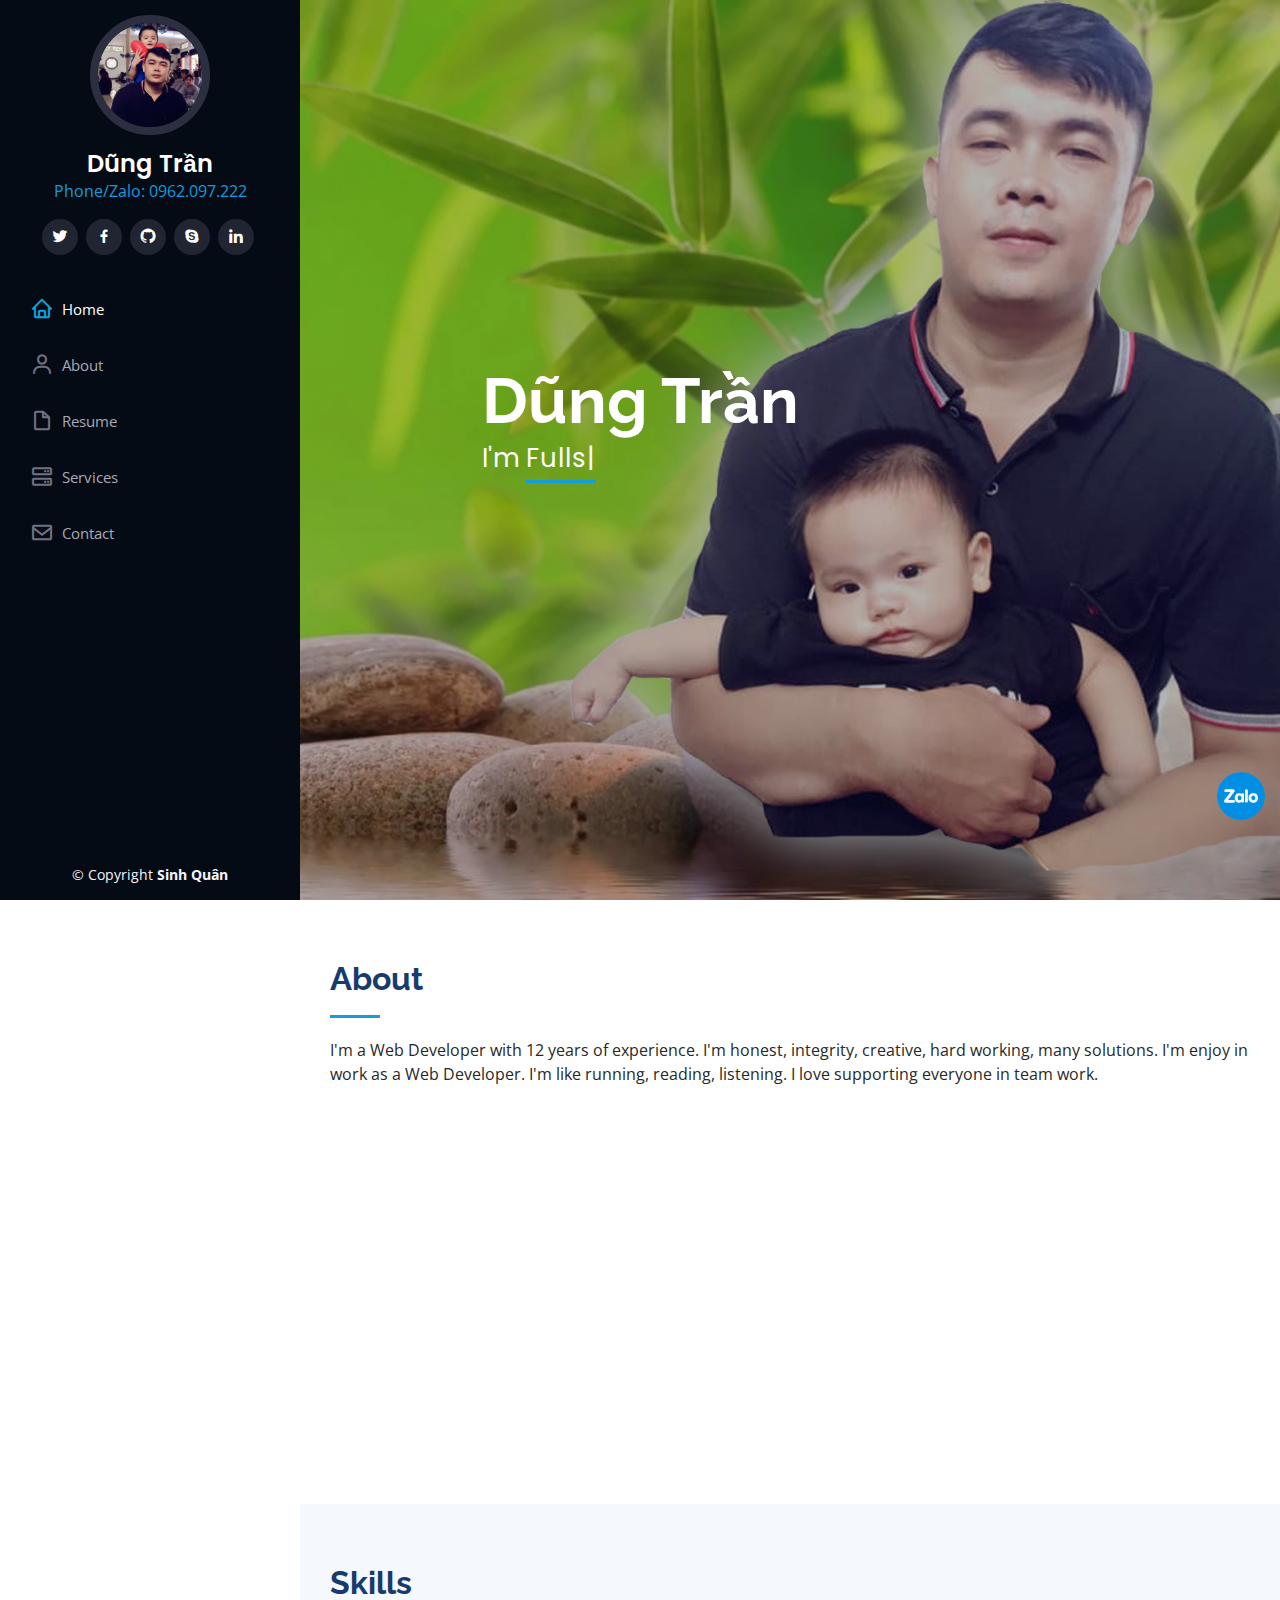
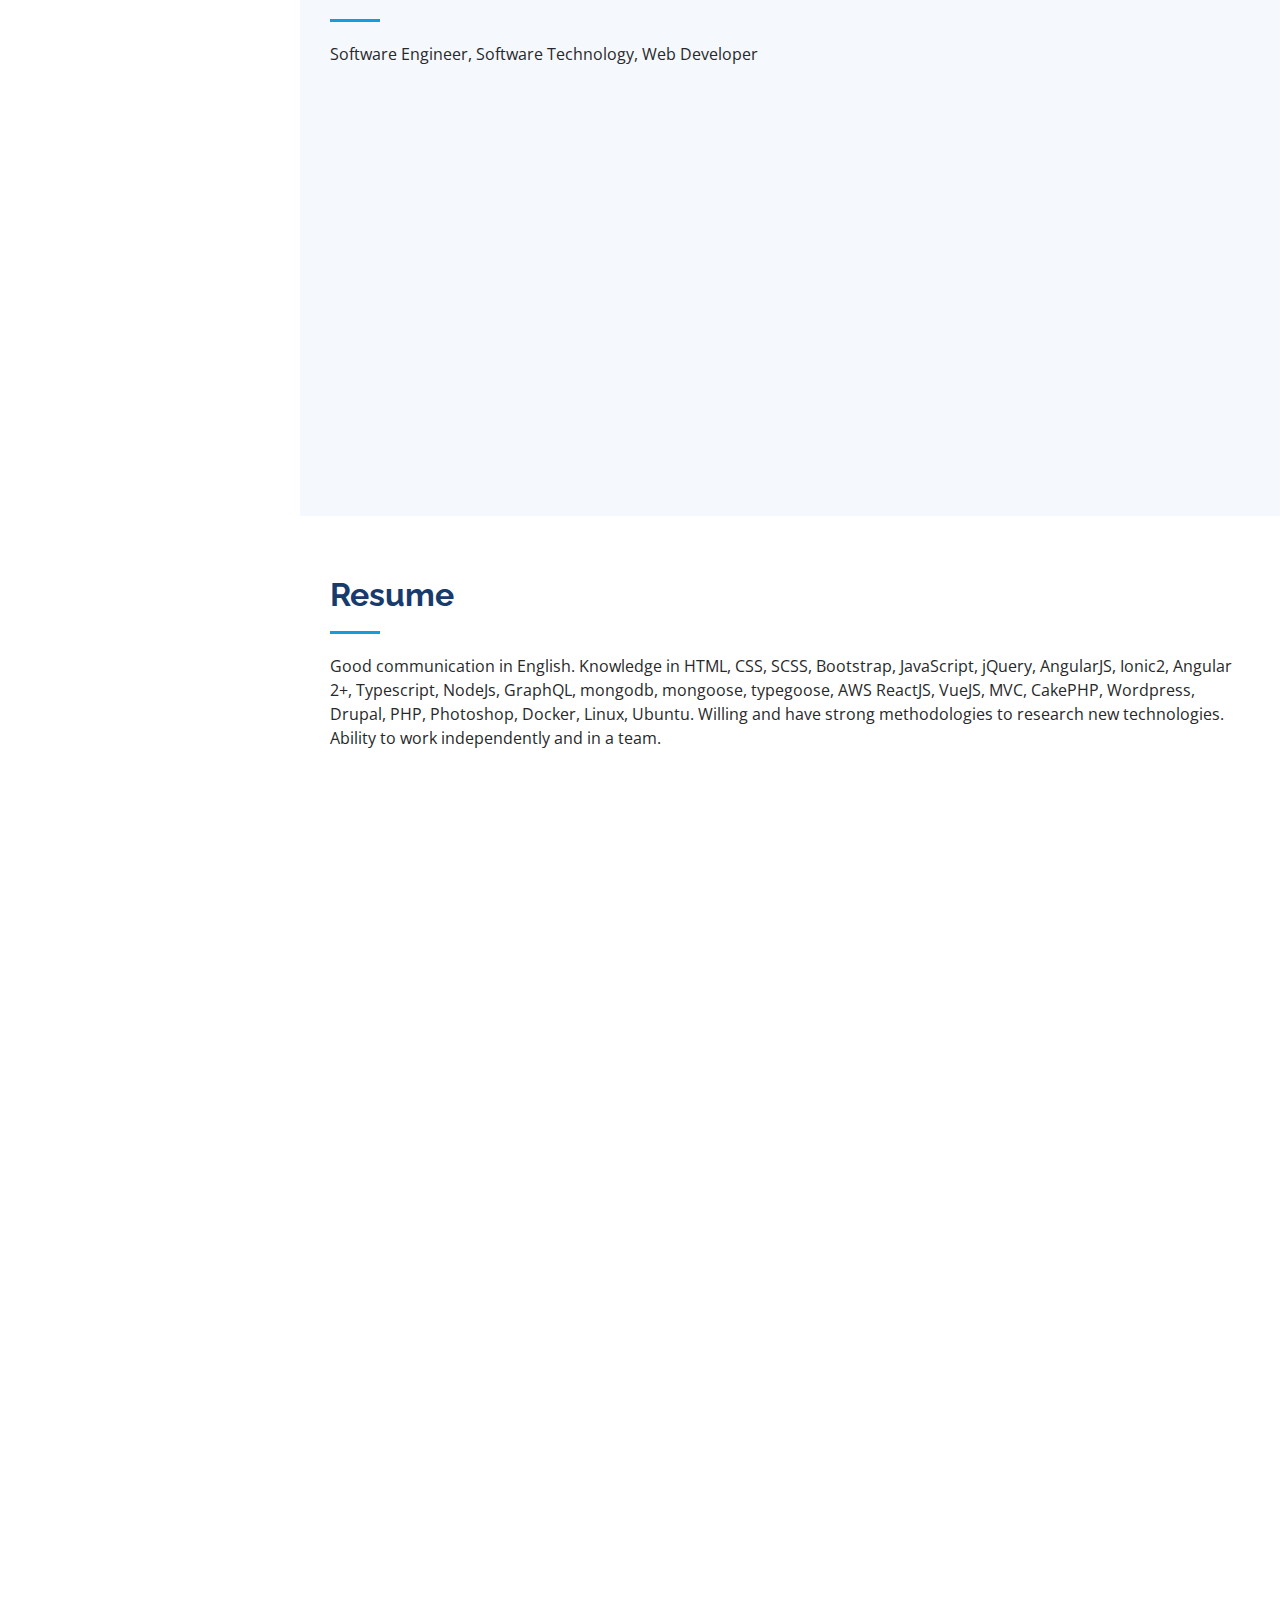
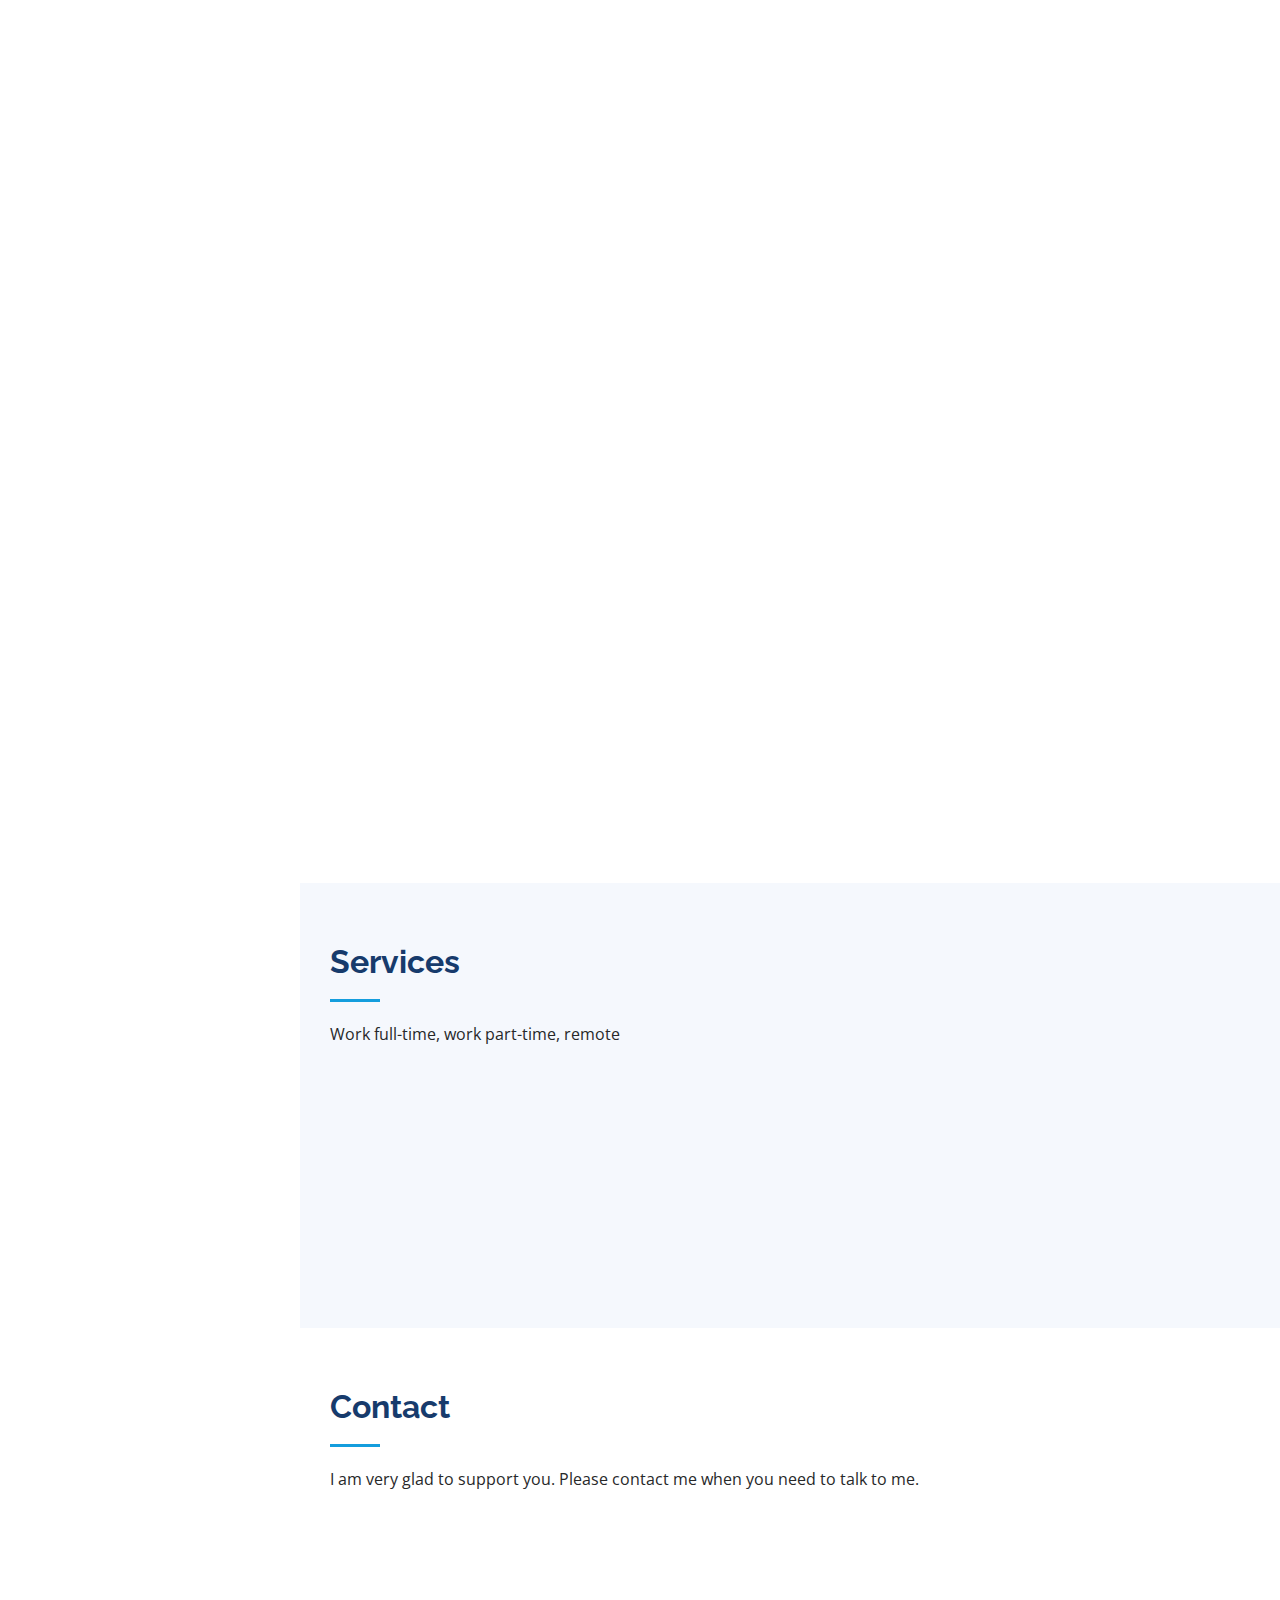
<file: index.html>
<!DOCTYPE html>
<html lang="en">

<head>
  <meta charset="utf-8">
  <meta content="width=device-width, initial-scale=1.0" name="viewport">

  <title>Fullstack NodeJS Developer</title>
  <meta content="Dũng Trần - sinhquan - Fullstack NodeJS Developer - MERN Stack Developer - Wordpress Developer" name="description">
  <meta content="Dũng Trần, sinhquan, Fullstack NodeJS Developer, MERN Stack Developer,  Wordpress Developer" name="keywords">

  <!-- Favicons -->
  <link href="assets/img/favicon.png" rel="icon">
  <link href="assets/img/apple-touch-icon.png" rel="apple-touch-icon">

  <!-- Google Fonts -->
  <link href="https://fonts.googleapis.com/css?family=Open+Sans:300,300i,400,400i,600,600i,700,700i|Raleway:300,300i,400,400i,500,500i,600,600i,700,700i|Poppins:300,300i,400,400i,500,500i,600,600i,700,700i" rel="stylesheet">

  <!-- Vendor CSS Files -->
  <link href="assets/vendor/aos/aos.css" rel="stylesheet">
  <link href="assets/vendor/bootstrap/css/bootstrap.min.css" rel="stylesheet">
  <link href="assets/vendor/bootstrap-icons/bootstrap-icons.css" rel="stylesheet">
  <link href="assets/vendor/boxicons/css/boxicons.min.css" rel="stylesheet">
  <link href="assets/vendor/glightbox/css/glightbox.min.css" rel="stylesheet">
  <link href="assets/vendor/swiper/swiper-bundle.min.css" rel="stylesheet">

  <!-- Template Main CSS File -->
  <link href="assets/css/style.css" rel="stylesheet">

</head>

<body>

  <!-- ======= Mobile nav toggle button ======= -->
  <i class="bi bi-list mobile-nav-toggle d-xl-none"></i>

  <!-- ======= Header ======= -->
  <header id="header">
    <div class="d-flex flex-column">

      <div class="profile">
        <img src="assets/img/profile-img.jpg" alt="" class="img-fluid rounded-circle">
        <h1 class="text-light"><a href="index.html">Dũng Trần</a></h1>
        <p class="text-highlight text-center">Phone/Zalo: <a href="https://zalo.me/0868300484" title="">0962.097.222</a></p>
        <div class="social-links mt-3 text-center">
          <a href="https://twitter.com/dzungtmb" class="twitter"><i class="bx bxl-twitter"></i></a>
          <a href="https://www.facebook.com/dungtt3004" class="facebook"><i class="bx bxl-facebook"></i></a>
          <a href="https://github.com/sinhquan" class="github"><i class="bx bxl-github"></i></a>
          <a href="live:sinhquan84" class="dev-to"><i class="bx bxl-skype"></i></a>
          <a href="https://www.linkedin.com/in/sinhquan/" class="linkedin"><i class="bx bxl-linkedin"></i></a>
        </div>
      </div>

      <nav id="navbar" class="nav-menu navbar">
        <ul>
          <li><a href="#hero" class="nav-link scrollto active"><i class="bx bx-home"></i> <span>Home</span></a></li>
          <li><a href="#about" class="nav-link scrollto"><i class="bx bx-user"></i> <span>About</span></a></li>
          <li><a href="#resume" class="nav-link scrollto"><i class="bx bx-file-blank"></i> <span>Resume</span></a></li>
          <li><a href="#services" class="nav-link scrollto"><i class="bx bx-server"></i> <span>Services</span></a></li>
          <li><a href="#contact" class="nav-link scrollto"><i class="bx bx-envelope"></i> <span>Contact</span></a></li>
        </ul>
      </nav><!-- .nav-menu -->
    </div>
  </header><!-- End Header -->

  <!-- ======= Hero Section ======= -->
  <section id="hero" class="d-flex flex-column justify-content-center align-items-center">
    <div class="hero-container" data-aos="fade-in">
      <h1>Dũng Trần</h1>
      <p>I'm <span class="typed" data-typed-items="Fullstack NodeJS Developer"></span></p>
    </div>
  </section><!-- End Hero -->

  <main id="main">

    <!-- ======= About Section ======= -->
    <section id="about" class="about">
      <div class="container">

        <div class="section-title">
          <h2>About</h2>
          <p>I'm a Web Developer with 12 years of experience. I'm honest, integrity, creative, hard working, many solutions. I'm enjoy in work as a Web Developer. I'm like running, reading, listening. I love supporting everyone in team work.</p>
        </div>

        <div class="row">
          <div class="col-lg-4" data-aos="fade-right">
            <img src="assets/img/profile-img.jpg" class="img-fluid" alt="">
          </div>
          <div class="col-lg-8 pt-4 pt-lg-0 content" data-aos="fade-left">
            <h3>Web Developer</h3>
            <p class="fst-italic">
              Fullstack NodeJS Developer, MERN Stack Developer, WordPress Developer, AWS, DevOps, CI/CD, Docker, Kubernetes, Git, GitLab, GitHub, ...
            </p>
            <div class="row">
              <div class="col-lg-6">
                <ul>
                  <li><i class="bi bi-chevron-right"></i> <strong>Birthday:</strong> <span>30 April 1984</span></li>
                  <li><i class="bi bi-chevron-right"></i> <strong>Website:</strong> <span>https://sinhquan.github.io</span></li>
                  <li><i class="bi bi-chevron-right"></i> <strong>Phone:</strong> <span>0962.097.222</span></li>
                  <li><i class="bi bi-chevron-right"></i> <strong>City:</strong> <span>Hồ Chí Minh, Viet Nam</span></li>
                </ul>
              </div>
              <div class="col-lg-6">
                <ul>
                  <li><i class="bi bi-chevron-right"></i> <strong>Age:</strong> <span>41</span></li>
                  <li><i class="bi bi-chevron-right"></i> <strong>Degree:</strong> <span>Software Engineer</span></li>
                  <li><i class="bi bi-chevron-right"></i> <strong>Email:</strong> <span>sinhquan84@gmail.com</span></li>
                  <li><i class="bi bi-chevron-right"></i> <strong>Freelance:</strong> <span>Available</span></li>
                </ul>
              </div>
            </div>
            <p>
              High quality code. Feeling UI/UX, delicate UI. Good communication English. Standing on end user to understand user case of the business.
            </p>
          </div>
        </div>

      </div>
    </section><!-- End About Section -->

    <!-- ======= Skills Section ======= -->
    <section id="skills" class="skills section-bg">
      <div class="container">

        <div class="section-title">
          <h2>Skills</h2>
          <p>Software Engineer, Software Technology, Web Developer</p>
        </div>

        <div class="row skills-content">

          <div class="col-lg-6" data-aos="fade-up">

            <div class="progress">
              <span class="skill">HTML <i class="val">100%</i></span>
              <div class="progress-bar-wrap">
                <div class="progress-bar" role="progressbar" aria-valuenow="100" aria-valuemin="0" aria-valuemax="100"></div>
              </div>
            </div>

            <div class="progress">
              <span class="skill">CSS <i class="val">90%</i></span>
              <div class="progress-bar-wrap">
                <div class="progress-bar" role="progressbar" aria-valuenow="90" aria-valuemin="0" aria-valuemax="100"></div>
              </div>
            </div>

            <div class="progress">
              <span class="skill">JavaScript <i class="val">75%</i></span>
              <div class="progress-bar-wrap">
                <div class="progress-bar" role="progressbar" aria-valuenow="75" aria-valuemin="0" aria-valuemax="100"></div>
              </div>
            </div>

          </div>

          <div class="col-lg-6" data-aos="fade-up" data-aos-delay="100">

            <div class="progress">
              <span class="skill">NodeJS <i class="val">80%</i></span>
              <div class="progress-bar-wrap">
                <div class="progress-bar" role="progressbar" aria-valuenow="80" aria-valuemin="0" aria-valuemax="100"></div>
              </div>
            </div>

            <div class="progress">
              <span class="skill">ReactJS <i class="val">90%</i></span>
              <div class="progress-bar-wrap">
                <div class="progress-bar" role="progressbar" aria-valuenow="90" aria-valuemin="0" aria-valuemax="100"></div>
              </div>
            </div>

            <div class="progress">
              <span class="skill">AWS <i class="val">75%</i></span>
              <div class="progress-bar-wrap">
                <div class="progress-bar" role="progressbar" aria-valuenow="55" aria-valuemin="0" aria-valuemax="100"></div>
              </div>
            </div>

          </div>

        </div>

        <div class="row skills-content">

          <div class="col-lg-6" data-aos="fade-up">

            <div class="progress">
              <span class="skill">WordPress/CMS <i class="val">100%</i></span>
              <div class="progress-bar-wrap">
                <div class="progress-bar" role="progressbar" aria-valuenow="100" aria-valuemin="0" aria-valuemax="100"></div>
              </div>
            </div>

            <div class="progress">
              <span class="skill">VueJS <i class="val">90%</i></span>
              <div class="progress-bar-wrap">
                <div class="progress-bar" role="progressbar" aria-valuenow="90" aria-valuemin="0" aria-valuemax="100"></div>
              </div>
            </div>

            <div class="progress">
              <span class="skill">Angular <i class="val">75%</i></span>
              <div class="progress-bar-wrap">
                <div class="progress-bar" role="progressbar" aria-valuenow="75" aria-valuemin="0" aria-valuemax="100"></div>
              </div>
            </div>

          </div>

          <div class="col-lg-6" data-aos="fade-up" data-aos-delay="100">

            <div class="progress">
              <span class="skill">Firebase <i class="val">63%</i></span>
              <div class="progress-bar-wrap">
                <div class="progress-bar" role="progressbar" aria-valuenow="80" aria-valuemin="0" aria-valuemax="100"></div>
              </div>
            </div>

            <div class="progress">
              <span class="skill">MongoDB <i class="val">90%</i></span>
              <div class="progress-bar-wrap">
                <div class="progress-bar" role="progressbar" aria-valuenow="90" aria-valuemin="0" aria-valuemax="100"></div>
              </div>
            </div>

            <div class="progress">
              <span class="skill">PHP <i class="val">60%</i></span>
              <div class="progress-bar-wrap">
                <div class="progress-bar" role="progressbar" aria-valuenow="55" aria-valuemin="0" aria-valuemax="100"></div>
              </div>
            </div>

          </div>

        </div>

      </div>
    </section><!-- End Skills Section -->

    <!-- ======= Resume Section ======= -->
    <section id="resume" class="resume">
      <div class="container">

        <div class="section-title">
          <h2>Resume</h2>
          <p>Good communication in English. Knowledge in HTML, CSS, SCSS, Bootstrap, JavaScript, jQuery, AngularJS, Ionic2,  Angular 2+, Typescript, NodeJs, GraphQL, mongodb, mongoose, typegoose, AWS ReactJS, VueJS, MVC, CakePHP, Wordpress, Drupal, PHP, Photoshop, Docker, Linux, Ubuntu. Willing and have strong methodologies to research new technologies. Ability to work independently and in a team.</p>
        </div>

        <div class="row">
          <div class="col-lg-6" data-aos="fade-up">
            <h3 class="resume-title">HDWebsoft Co.ltd</h3>
            <div class="resume-item pb-0">
              <h4>Web Developer</h4>
              <h5>2017 - present</h5>
              <p><em>Frontend, ReactJS, VueJS, AngularJS, Angular, NodeJS, GraphQL, Serverless, Lambda, AWS</em></p>
              <ul>
                <li>Project: <strong>Poppy Flowers</strong></li>
                <li>Position: Developer</li>
                <li>Technologies: MERN Stack</li>
                <li>Language: ReactJS, NodeJS, Lambda</li>
                <li>Database: PostgreSQL</li>
                <li>Webs app manage weddings flowers</li>
              </ul>
              <ul>
                <li>Project: <strong>Elite</strong></li>
                <li>Position: Developer</li>
                <li>Technologies: NodeJS, NextJS</li>
                <li>Language: JavaScript, TypeScript, RestFull API</li>
                <li>Database: MongoDB</li>
                <li>Web app manager job, facility, professional. Facility post job and Professional apply,...</li>
              </ul>
              <ul>
                <li>Project: <strong>Lightspeed-X-PIM</strong></li>
                <li>Position: Developer</li>
                <li>Technologies: GraphQL, Apollo Client, Apollo Server</li>
                <li>Language: NextJS, NodeJS, GraphQL</li>
                <li>Database: MongoDB</li>
                <li>Webs app sync WooCommerce products</li>
              </ul>
            </div>
          </div>
          <div class="col-lg-6" data-aos="fade-up" data-aos-delay="100">
            <h3 class="resume-title">Orys</h3>
            <div class="resume-item">
              <h4>Web Developer</h4>
              <h5>2015 - 2017</h5>
              <ul>
                <li>Projects: <strong>Dogium app</strong></li>
                <li>Position: Developer</li>
                <li>Technologies: Ionic + Angular2 + Bootstrap</li>
                <li>Language: Typescript</li>
                <li>Dogium.com manages dogs such as dog profile, dog sitter, dog product, book reservation, take care...</li>
              </ul>
              <ul>
                <li>Projects: <strong>www.europelance.com</strong></li>
                <li>Position: Developer</li>
                <li>Technologies: CakePHP</li>
                <li>Language: PHP 5.6, jQuery, Bootstrap</li>
                <li>Hire Services or Work & Build a Freelancer Career.</li>
              </ul>
            </div>
          </div>
        </div>

        <div class="row">
          <div class="col-lg-6" data-aos="fade-up">
            <h3 class="resume-title">PC 386</h3>
            <div class="resume-item pb-0">
              <h4>WordPress Developer</h4>
              <h5>2010 - 2015</h5>
              <p><em>Innovative and deadline-driven Graphic Designer with 3+ years of experience designing and developing user-centered digital/print marketing material from initial concept to final, polished deliverable.</em></p>
              <ul>
                <li>Position: Developer</li>
                <li>Technologies: Wordpress</li>
                <li>Language: PHP, jQuery</li>
                <li>Database: MySql</li>
                <li>Website landing page for sale products</li>
              </ul>
              <ul>
                <li>Position: Network Admin</li>
                <li>Database: MySql</li>
                <li>Computer repairman, Public Internet Management, Computer assembly</li>
              </ul>
            </div>

            <h3 class="resume-title">AsiaSoft</h3>
            <div class="resume-item">
              <h4>Web Developer</h4>
              <h5>2009 - 2010</h5>
              <p><em>AsiaSoft Building, Q10, Hồ Chí Minh City, Việt Nam</em></p>
            </div>
          </div>
          <div class="col-lg-6" data-aos="fade-up" data-aos-delay="100">
            <h3 class="resume-title">M-BIZ Global Co. Ltd</h3>
            <div class="resume-item">
              <h4>Mobile Game Developer</h4>
              <h5>2008 - 2009</h5>
              <p><em>Thuận Kiêu Plaza, Q5, Hồ Chí Minh City, Việt Nam</em></p>
              <ul>
                <li>Developed Mobile game (Puzzle Bobble, Mahjong, ...)</li>
                <li>Position: Developer</li>
                <li>Language: J2ME, Java</li>
                <li>Fix bug games for Samsung phone</li>
              </ul>
            </div>
            <h3 class="resume-title">Education</h3>
            <div class="resume-item">
              <h4>IT Faculty of Da Lat University</h4>
              <h5>2003 - 2008</h5>
              <p><em>Da Lat University, Đà Lạt, Lâm Đồng, Việt Nam</em></p>
              <ul>
                <li>Developed Student Management System, Motel Management, ...</li>
                <li>Position: Developer</li>
                <li>Technologies: ASP.NET</li>
                <li>Language: C#, JavaScript</li>
                <li>Study Object-oriented Programming, C# Language Programming, ASP.NET</li>
              </ul>
            </div>
          </div>
        </div>

      </div>
    </section><!-- End Resume Section -->

    <!-- ======= Services Section ======= -->
    <section id="services" class="services section-bg">
      <div class="container">

        <div class="section-title">
          <h2>Services</h2>
          <p>Work full-time, work part-time, remote</p>
        </div>

        <div class="row">
          <div class="col-lg-4 col-md-6 icon-box" data-aos="fade-up">
            <div class="icon"><i class="bi bi-briefcase"></i></div>
            <h4 class="title"><a href="">Wordpress Developer</a></h4>
            <p class="description">Voluptatum deleniti atque corrupti quos dolores et quas molestias excepturi sint occaecati cupiditate non provident</p>
          </div>
          <div class="col-lg-4 col-md-6 icon-box" data-aos="fade-up" data-aos-delay="200">
            <div class="icon"><i class="bi bi-bar-chart"></i></div>
            <h4 class="title"><a href="">Web App Development</a></h4>
            <p class="description">Duis aute irure dolor in reprehenderit in voluptate velit esse cillum dolore eu fugiat nulla pariatur</p>
          </div>
          <div class="col-lg-4 col-md-6 icon-box" data-aos="fade-up" data-aos-delay="300">
            <div class="icon"><i class="bi bi-binoculars"></i></div>
            <h4 class="title"><a href="">NodeJs Developer</a></h4>
            <p class="description">Excepteur sint occaecat cupidatat non proident, sunt in culpa qui officia deserunt mollit anim id est laborum</p>
          </div>
        </div>

      </div>
    </section><!-- End Services Section -->

    <!-- ======= Contact Section ======= -->
    <section id="contact" class="contact">
      <div class="container">

        <div class="section-title">
          <h2>Contact</h2>
          <p>I am very glad to support you. Please contact me when you need to talk to me.</p>
        </div>

        <div class="row" data-aos="fade-in">

          <div class="col-lg-5 d-flex align-items-stretch">
            <div class="info">
              <div class="address">
                <i class="bi bi-geo-alt"></i>
                <h4>Location:</h4>
                <p>Block B3 Green Town, Bình Hưng Hoà B, Bình Tân, Thành phố Hồ Chí Minh</p>
              </div>

              <div class="email">
                <i class="bi bi-envelope"></i>
                <h4>Email:</h4>
                <p>sinhquan84@gmail.com</p>
              </div>

              <div class="phone">
                <i class="bi bi-phone"></i>
                <h4>Call:</h4>
                <p>0962.097.222</p>
              </div>

              <iframe src="https://www.google.com/maps/embed?pb=!1m14!1m8!1m3!1d15676.264064170911!2d106.5932625!3d10.8062559!3m2!1i1024!2i768!4f13.1!3m3!1m2!1s0x31752bb4fb967a61%3A0x376bde3eea54e9bb!2zTOG7kWkgdsOgbyBo4bqnbSBCMy1CNCBHcmVlbnRvd24!5e0!3m2!1sen!2s!4v1690386439616!5m2!1sen!2s" style="border:0; width: 100%; height: 290px;" allowfullscreen="" loading="lazy" referrerpolicy="no-referrer-when-downgrade"></iframe>
            </div>

          </div>

          <div class="col-lg-7 mt-5 mt-lg-0 d-flex align-items-stretch">
            <form action="forms/contact.php" method="post" role="form" class="php-email-form">
              <div class="row">
                <div class="form-group col-md-6">
                  <label for="name">Your Name</label>
                  <input type="text" name="name" class="form-control" id="name" required>
                </div>
                <div class="form-group col-md-6">
                  <label for="name">Your Email</label>
                  <input type="email" class="form-control" name="email" id="email" required>
                </div>
              </div>
              <div class="form-group">
                <label for="name">Subject</label>
                <input type="text" class="form-control" name="subject" id="subject" required>
              </div>
              <div class="form-group">
                <label for="name">Message</label>
                <textarea class="form-control" name="message" rows="10" required></textarea>
              </div>
              <div class="my-3">
                <div class="loading">Loading</div>
                <div class="error-message"></div>
                <div class="sent-message">Your message has been sent. Thank you!</div>
              </div>
              <div class="text-center"><button type="submit">Send Message</button></div>
            </form>
          </div>

        </div>

      </div>
    </section><!-- End Contact Section -->

  </main><!-- End #main -->

  <!-- ======= Footer ======= -->
  <footer id="footer">
    <div class="container">
      <div class="copyright">
        &copy; Copyright <strong><span>Sinh Quân</span></strong>
      </div>
    </div>
  </footer><!-- End  Footer -->
  <a id="live-chat-zalo" href="https://zalo.me/0868300484" title=""></a>
  <a href="#" class="back-to-top d-flex align-items-center justify-content-center"><i class="bi bi-arrow-up-short"></i></a>

  <!-- Vendor JS Files -->
  <script src="assets/vendor/purecounter/purecounter_vanilla.js"></script>
  <script src="assets/vendor/aos/aos.js"></script>
  <script src="assets/vendor/bootstrap/js/bootstrap.bundle.min.js"></script>
  <script src="assets/vendor/glightbox/js/glightbox.min.js"></script>
  <script src="assets/vendor/isotope-layout/isotope.pkgd.min.js"></script>
  <script src="assets/vendor/swiper/swiper-bundle.min.js"></script>
  <script src="assets/vendor/typed.js/typed.umd.js"></script>
  <script src="assets/vendor/waypoints/noframework.waypoints.js"></script>
  <script src="assets/vendor/php-email-form/validate.js"></script>

  <!-- Template Main JS File -->
  <script src="assets/js/main.js"></script>

</body>

</html>
</file>
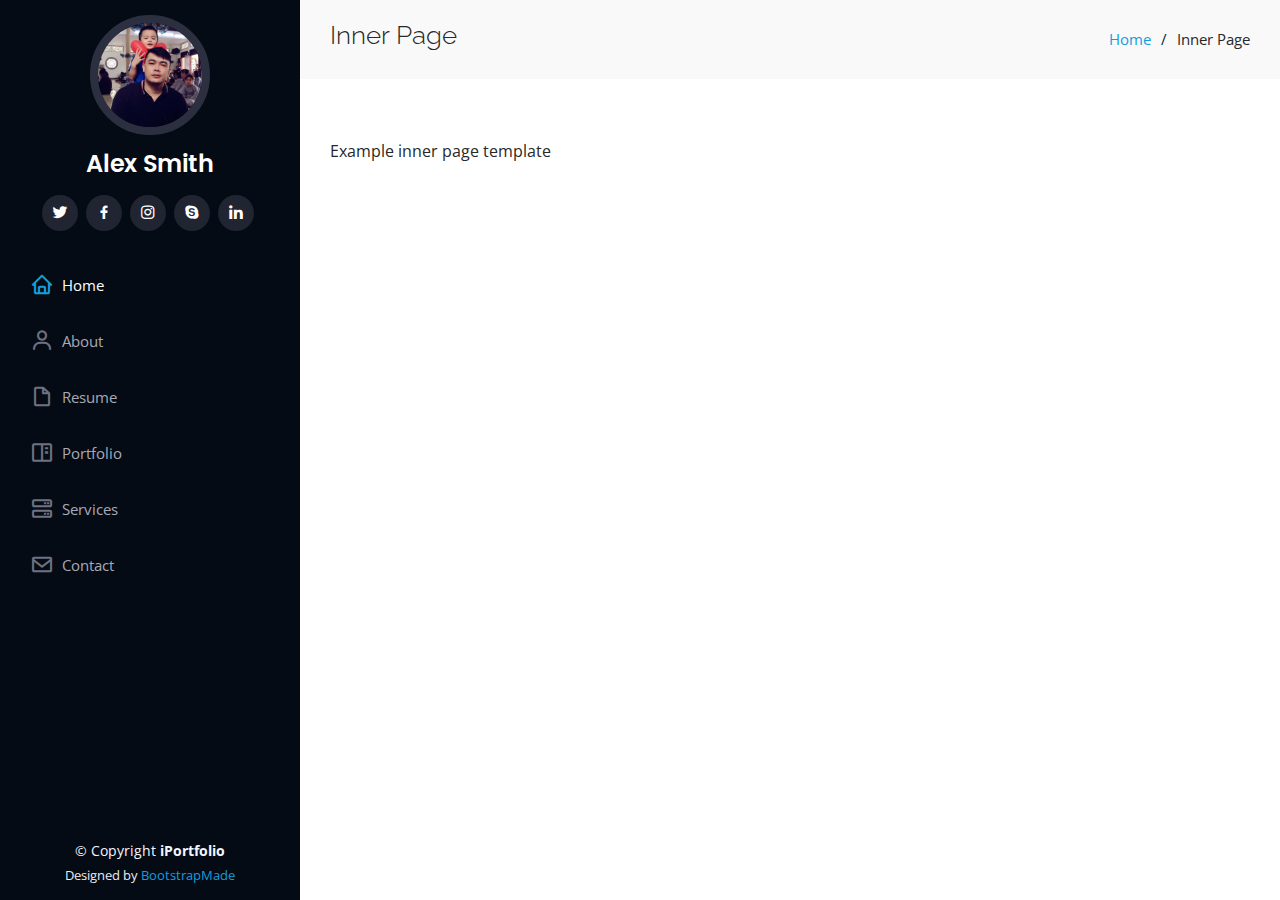
<file: inner-page.html>
<!DOCTYPE html>
<html lang="en">

<head>
  <meta charset="utf-8">
  <meta content="width=device-width, initial-scale=1.0" name="viewport">

  <title>Inner Page - iPortfolio Bootstrap Template</title>
  <meta content="" name="description">
  <meta content="" name="keywords">

  <!-- Favicons -->
  <link href="assets/img/favicon.png" rel="icon">
  <link href="assets/img/apple-touch-icon.png" rel="apple-touch-icon">

  <!-- Google Fonts -->
  <link href="https://fonts.googleapis.com/css?family=Open+Sans:300,300i,400,400i,600,600i,700,700i|Raleway:300,300i,400,400i,500,500i,600,600i,700,700i|Poppins:300,300i,400,400i,500,500i,600,600i,700,700i" rel="stylesheet">

  <!-- Vendor CSS Files -->
  <link href="assets/vendor/aos/aos.css" rel="stylesheet">
  <link href="assets/vendor/bootstrap/css/bootstrap.min.css" rel="stylesheet">
  <link href="assets/vendor/bootstrap-icons/bootstrap-icons.css" rel="stylesheet">
  <link href="assets/vendor/boxicons/css/boxicons.min.css" rel="stylesheet">
  <link href="assets/vendor/glightbox/css/glightbox.min.css" rel="stylesheet">
  <link href="assets/vendor/swiper/swiper-bundle.min.css" rel="stylesheet">

  <!-- Template Main CSS File -->
  <link href="assets/css/style.css" rel="stylesheet">

  <!-- =======================================================
  * Template Name: iPortfolio
  * Updated: May 30 2023 with Bootstrap v5.3.0
  * Template URL: https://bootstrapmade.com/iportfolio-bootstrap-portfolio-websites-template/
  * Author: BootstrapMade.com
  * License: https://bootstrapmade.com/license/
  ======================================================== -->
</head>

<body>

  <!-- ======= Mobile nav toggle button ======= -->
  <i class="bi bi-list mobile-nav-toggle d-xl-none"></i>

  <!-- ======= Header ======= -->
  <header id="header">
    <div class="d-flex flex-column">

      <div class="profile">
        <img src="assets/img/profile-img.jpg" alt="" class="img-fluid rounded-circle">
        <h1 class="text-light"><a href="index.html">Alex Smith</a></h1>
        <div class="social-links mt-3 text-center">
          <a href="#" class="twitter"><i class="bx bxl-twitter"></i></a>
          <a href="#" class="facebook"><i class="bx bxl-facebook"></i></a>
          <a href="#" class="instagram"><i class="bx bxl-instagram"></i></a>
          <a href="#" class="google-plus"><i class="bx bxl-skype"></i></a>
          <a href="#" class="linkedin"><i class="bx bxl-linkedin"></i></a>
        </div>
      </div>

      <nav id="navbar" class="nav-menu navbar">
        <ul>
          <li><a href="#hero" class="nav-link scrollto active"><i class="bx bx-home"></i> <span>Home</span></a></li>
          <li><a href="#about" class="nav-link scrollto"><i class="bx bx-user"></i> <span>About</span></a></li>
          <li><a href="#resume" class="nav-link scrollto"><i class="bx bx-file-blank"></i> <span>Resume</span></a></li>
          <li><a href="#portfolio" class="nav-link scrollto"><i class="bx bx-book-content"></i> <span>Portfolio</span></a></li>
          <li><a href="#services" class="nav-link scrollto"><i class="bx bx-server"></i> <span>Services</span></a></li>
          <li><a href="#contact" class="nav-link scrollto"><i class="bx bx-envelope"></i> <span>Contact</span></a></li>
        </ul>
      </nav><!-- .nav-menu -->
    </div>
  </header><!-- End Header -->

  <main id="main">

    <!-- ======= Breadcrumbs ======= -->
    <section class="breadcrumbs">
      <div class="container">

        <div class="d-flex justify-content-between align-items-center">
          <h2>Inner Page</h2>
          <ol>
            <li><a href="index.html">Home</a></li>
            <li>Inner Page</li>
          </ol>
        </div>

      </div>
    </section><!-- End Breadcrumbs -->

    <section class="inner-page">
      <div class="container">
        <p>
          Example inner page template
        </p>
      </div>
    </section>

  </main><!-- End #main -->

  <!-- ======= Footer ======= -->
  <footer id="footer">
    <div class="container">
      <div class="copyright">
        &copy; Copyright <strong><span>iPortfolio</span></strong>
      </div>
      <div class="credits">
        <!-- All the links in the footer should remain intact. -->
        <!-- You can delete the links only if you purchased the pro version. -->
        <!-- Licensing information: https://bootstrapmade.com/license/ -->
        <!-- Purchase the pro version with working PHP/AJAX contact form: https://bootstrapmade.com/iportfolio-bootstrap-portfolio-websites-template/ -->
        Designed by <a href="https://bootstrapmade.com/">BootstrapMade</a>
      </div>
    </div>
  </footer><!-- End  Footer -->

  <a href="#" class="back-to-top d-flex align-items-center justify-content-center"><i class="bi bi-arrow-up-short"></i></a>

  <!-- Vendor JS Files -->
  <script src="assets/vendor/purecounter/purecounter_vanilla.js"></script>
  <script src="assets/vendor/aos/aos.js"></script>
  <script src="assets/vendor/bootstrap/js/bootstrap.bundle.min.js"></script>
  <script src="assets/vendor/glightbox/js/glightbox.min.js"></script>
  <script src="assets/vendor/isotope-layout/isotope.pkgd.min.js"></script>
  <script src="assets/vendor/swiper/swiper-bundle.min.js"></script>
  <script src="assets/vendor/typed.js/typed.umd.js"></script>
  <script src="assets/vendor/waypoints/noframework.waypoints.js"></script>
  <script src="assets/vendor/php-email-form/validate.js"></script>

  <!-- Template Main JS File -->
  <script src="assets/js/main.js"></script>

</body>

</html>
</file>
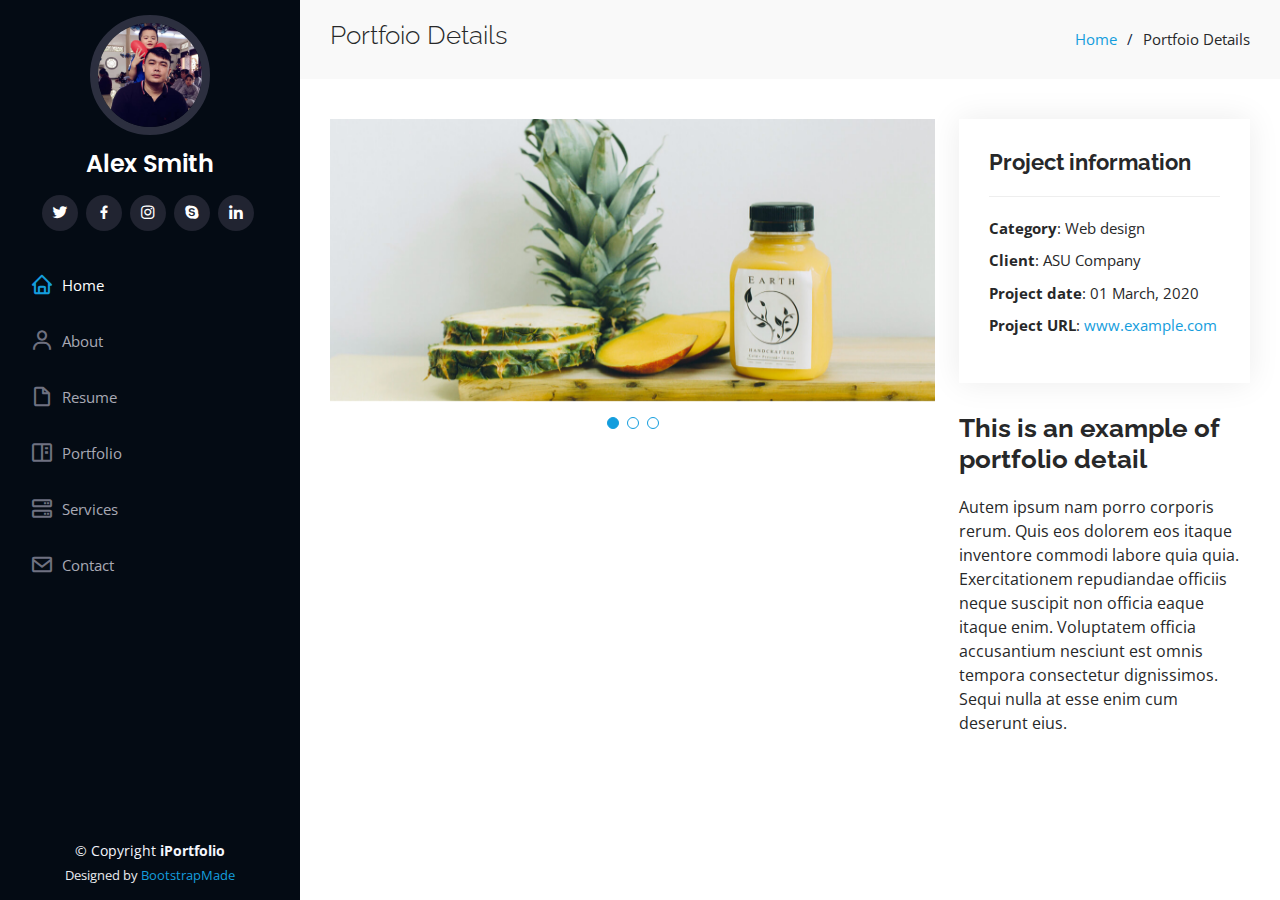
<file: portfolio-details.html>
<!DOCTYPE html>
<html lang="en">

<head>
  <meta charset="utf-8">
  <meta content="width=device-width, initial-scale=1.0" name="viewport">

  <title>Portfolio Details - iPortfolio Bootstrap Template</title>
  <meta content="" name="description">
  <meta content="" name="keywords">

  <!-- Favicons -->
  <link href="assets/img/favicon.png" rel="icon">
  <link href="assets/img/apple-touch-icon.png" rel="apple-touch-icon">

  <!-- Google Fonts -->
  <link href="https://fonts.googleapis.com/css?family=Open+Sans:300,300i,400,400i,600,600i,700,700i|Raleway:300,300i,400,400i,500,500i,600,600i,700,700i|Poppins:300,300i,400,400i,500,500i,600,600i,700,700i" rel="stylesheet">

  <!-- Vendor CSS Files -->
  <link href="assets/vendor/aos/aos.css" rel="stylesheet">
  <link href="assets/vendor/bootstrap/css/bootstrap.min.css" rel="stylesheet">
  <link href="assets/vendor/bootstrap-icons/bootstrap-icons.css" rel="stylesheet">
  <link href="assets/vendor/boxicons/css/boxicons.min.css" rel="stylesheet">
  <link href="assets/vendor/glightbox/css/glightbox.min.css" rel="stylesheet">
  <link href="assets/vendor/swiper/swiper-bundle.min.css" rel="stylesheet">

  <!-- Template Main CSS File -->
  <link href="assets/css/style.css" rel="stylesheet">

  <!-- =======================================================
  * Template Name: iPortfolio
  * Updated: May 30 2023 with Bootstrap v5.3.0
  * Template URL: https://bootstrapmade.com/iportfolio-bootstrap-portfolio-websites-template/
  * Author: BootstrapMade.com
  * License: https://bootstrapmade.com/license/
  ======================================================== -->
</head>

<body>

  <!-- ======= Mobile nav toggle button ======= -->
  <i class="bi bi-list mobile-nav-toggle d-xl-none"></i>

  <!-- ======= Header ======= -->
  <header id="header">
    <div class="d-flex flex-column">

      <div class="profile">
        <img src="assets/img/profile-img.jpg" alt="" class="img-fluid rounded-circle">
        <h1 class="text-light"><a href="index.html">Alex Smith</a></h1>
        <div class="social-links mt-3 text-center">
          <a href="#" class="twitter"><i class="bx bxl-twitter"></i></a>
          <a href="#" class="facebook"><i class="bx bxl-facebook"></i></a>
          <a href="#" class="instagram"><i class="bx bxl-instagram"></i></a>
          <a href="#" class="google-plus"><i class="bx bxl-skype"></i></a>
          <a href="#" class="linkedin"><i class="bx bxl-linkedin"></i></a>
        </div>
      </div>

      <nav id="navbar" class="nav-menu navbar">
        <ul>
          <li><a href="#hero" class="nav-link scrollto active"><i class="bx bx-home"></i> <span>Home</span></a></li>
          <li><a href="#about" class="nav-link scrollto"><i class="bx bx-user"></i> <span>About</span></a></li>
          <li><a href="#resume" class="nav-link scrollto"><i class="bx bx-file-blank"></i> <span>Resume</span></a></li>
          <li><a href="#portfolio" class="nav-link scrollto"><i class="bx bx-book-content"></i> <span>Portfolio</span></a></li>
          <li><a href="#services" class="nav-link scrollto"><i class="bx bx-server"></i> <span>Services</span></a></li>
          <li><a href="#contact" class="nav-link scrollto"><i class="bx bx-envelope"></i> <span>Contact</span></a></li>
        </ul>
      </nav><!-- .nav-menu -->
    </div>
  </header><!-- End Header -->

  <main id="main">

    <!-- ======= Breadcrumbs ======= -->
    <section id="breadcrumbs" class="breadcrumbs">
      <div class="container">

        <div class="d-flex justify-content-between align-items-center">
          <h2>Portfoio Details</h2>
          <ol>
            <li><a href="index.html">Home</a></li>
            <li>Portfoio Details</li>
          </ol>
        </div>

      </div>
    </section><!-- End Breadcrumbs -->

    <!-- ======= Portfolio Details Section ======= -->
    <section id="portfolio-details" class="portfolio-details">
      <div class="container">

        <div class="row gy-4">

          <div class="col-lg-8">
            <div class="portfolio-details-slider swiper">
              <div class="swiper-wrapper align-items-center">

                <div class="swiper-slide">
                  <img src="assets/img/portfolio/portfolio-details-1.jpg" alt="">
                </div>

                <div class="swiper-slide">
                  <img src="assets/img/portfolio/portfolio-details-2.jpg" alt="">
                </div>

                <div class="swiper-slide">
                  <img src="assets/img/portfolio/portfolio-details-3.jpg" alt="">
                </div>

              </div>
              <div class="swiper-pagination"></div>
            </div>
          </div>

          <div class="col-lg-4">
            <div class="portfolio-info">
              <h3>Project information</h3>
              <ul>
                <li><strong>Category</strong>: Web design</li>
                <li><strong>Client</strong>: ASU Company</li>
                <li><strong>Project date</strong>: 01 March, 2020</li>
                <li><strong>Project URL</strong>: <a href="#">www.example.com</a></li>
              </ul>
            </div>
            <div class="portfolio-description">
              <h2>This is an example of portfolio detail</h2>
              <p>
                Autem ipsum nam porro corporis rerum. Quis eos dolorem eos itaque inventore commodi labore quia quia. Exercitationem repudiandae officiis neque suscipit non officia eaque itaque enim. Voluptatem officia accusantium nesciunt est omnis tempora consectetur dignissimos. Sequi nulla at esse enim cum deserunt eius.
              </p>
            </div>
          </div>

        </div>

      </div>
    </section><!-- End Portfolio Details Section -->

  </main><!-- End #main -->

  <!-- ======= Footer ======= -->
  <footer id="footer">
    <div class="container">
      <div class="copyright">
        &copy; Copyright <strong><span>iPortfolio</span></strong>
      </div>
      <div class="credits">
        <!-- All the links in the footer should remain intact. -->
        <!-- You can delete the links only if you purchased the pro version. -->
        <!-- Licensing information: https://bootstrapmade.com/license/ -->
        <!-- Purchase the pro version with working PHP/AJAX contact form: https://bootstrapmade.com/iportfolio-bootstrap-portfolio-websites-template/ -->
        Designed by <a href="https://bootstrapmade.com/">BootstrapMade</a>
      </div>
    </div>
  </footer><!-- End  Footer -->

  <a href="#" class="back-to-top d-flex align-items-center justify-content-center"><i class="bi bi-arrow-up-short"></i></a>

  <!-- Vendor JS Files -->
  <script src="assets/vendor/purecounter/purecounter_vanilla.js"></script>
  <script src="assets/vendor/aos/aos.js"></script>
  <script src="assets/vendor/bootstrap/js/bootstrap.bundle.min.js"></script>
  <script src="assets/vendor/glightbox/js/glightbox.min.js"></script>
  <script src="assets/vendor/isotope-layout/isotope.pkgd.min.js"></script>
  <script src="assets/vendor/swiper/swiper-bundle.min.js"></script>
  <script src="assets/vendor/typed.js/typed.umd.js"></script>
  <script src="assets/vendor/waypoints/noframework.waypoints.js"></script>
  <script src="assets/vendor/php-email-form/validate.js"></script>

  <!-- Template Main JS File -->
  <script src="assets/js/main.js"></script>

</body>

</html>
</file>
<file: assets/css/style.css>
/**
* Template Name: iPortfolio
* Updated: May 30 2023 with Bootstrap v5.3.0
* Template URL: https://bootstrapmade.com/iportfolio-bootstrap-portfolio-websites-template/
* Author: BootstrapMade.com
* License: https://bootstrapmade.com/license/
*/

/*--------------------------------------------------------------
# General
--------------------------------------------------------------*/
body {
  font-family: "Open Sans", sans-serif;
  color: #272829;
}

a {
  color: #149ddd;
  text-decoration: none;
}

a:hover {
  color: #37b3ed;
  text-decoration: none;
}

h1,
h2,
h3,
h4,
h5,
h6 {
  font-family: "Raleway", sans-serif;
}

/*--------------------------------------------------------------
# Back to top button
--------------------------------------------------------------*/
.back-to-top {
  position: fixed;
  visibility: hidden;
  opacity: 0;
  right: 15px;
  bottom: 15px;
  z-index: 996;
  background: #149ddd;
  width: 40px;
  height: 40px;
  border-radius: 50px;
  transition: all 0.4s;
}

.back-to-top i {
  font-size: 28px;
  color: #fff;
  line-height: 0;
}

.back-to-top:hover {
  background: #2eafec;
  color: #fff;
}

.back-to-top.active {
  visibility: visible;
  opacity: 1;
}

.text-highlight {
  color: #149ddd;
}

/* width */
::-webkit-scrollbar {
  width: 5px;
}

/* Track */
::-webkit-scrollbar-track {
  background: #f1f1f1; 
}
 
/* Handle */
::-webkit-scrollbar-thumb {
  background: #888; 
}

/* Handle on hover */
::-webkit-scrollbar-thumb:hover {
  background: #555; 
}

#live-chat-zalo {
  position: fixed;
  bottom: 80px;
  right: 15px;
  z-index: 10000;
  display: block;
  width: 48px;
  height: 48px;
  border-radius: 50%;
  background: url(../img/icon-zalo.png) center no-repeat;
  background-size: auto;
  background-size: auto;
  background-size: 48px;
}

/*--------------------------------------------------------------
# Header
--------------------------------------------------------------*/
#header {
  position: fixed;
  top: 0;
  left: 0;
  bottom: 0;
  width: 300px;
  transition: all ease-in-out 0.5s;
  z-index: 9997;
  transition: all 0.5s;
  padding: 0 15px;
  background: #040b14;
  overflow-y: auto;
}

#header .profile img {
  margin: 15px auto;
  display: block;
  width: 120px;
  border: 8px solid #2c2f3f;
}

#header .profile h1 {
  font-size: 24px;
  margin: 0;
  padding: 0;
  font-weight: 600;
  -moz-text-align-last: center;
  text-align-last: center;
  font-family: "Poppins", sans-serif;
}

#header .profile h1 a,
#header .profile h1 a:hover {
  color: #fff;
  text-decoration: none;
}

#header .profile .social-links a {
  font-size: 18px;
  display: inline-block;
  background: #212431;
  color: #fff;
  line-height: 1;
  padding: 8px 0;
  margin-right: 4px;
  border-radius: 50%;
  text-align: center;
  width: 36px;
  height: 36px;
  transition: 0.3s;
}

#header .profile .social-links a:hover {
  background: #149ddd;
  color: #fff;
  text-decoration: none;
}

#main {
  margin-left: 300px;
}

.container,
.container-fluid {
  padding-left: 30px;
  padding-right: 30px;
}

@media (max-width: 1199px) {
  #header {
    left: -300px;
  }

  #main {
    margin-left: 0;
  }

  .container,
  .container-fluid {
    padding-left: 12px;
    padding-right: 12px;
  }
}

/*--------------------------------------------------------------
# Navigation Menu
--------------------------------------------------------------*/
/* Desktop Navigation */
.nav-menu {
  padding: 30px 0 0 0;
}

.nav-menu * {
  margin: 0;
  padding: 0;
  list-style: none;
}

.nav-menu>ul>li {
  position: relative;
  white-space: nowrap;
}

.nav-menu a,
.nav-menu a:focus {
  display: flex;
  align-items: center;
  color: #a8a9b4;
  padding: 12px 15px;
  margin-bottom: 8px;
  transition: 0.3s;
  font-size: 15px;
}

.nav-menu a i,
.nav-menu a:focus i {
  font-size: 24px;
  padding-right: 8px;
  color: #6f7180;
}

.nav-menu a:hover,
.nav-menu .active,
.nav-menu .active:focus,
.nav-menu li:hover>a {
  text-decoration: none;
  color: #fff;
}

.nav-menu a:hover i,
.nav-menu .active i,
.nav-menu .active:focus i,
.nav-menu li:hover>a i {
  color: #149ddd;
}

/* Mobile Navigation */
.mobile-nav-toggle {
  position: fixed;
  right: 15px;
  top: 15px;
  z-index: 9998;
  border: 0;
  font-size: 24px;
  transition: all 0.4s;
  outline: none !important;
  background-color: #149ddd;
  color: #fff;
  width: 40px;
  height: 40px;
  display: inline-flex;
  align-items: center;
  justify-content: center;
  line-height: 0;
  border-radius: 50px;
  cursor: pointer;
}

.mobile-nav-active {
  overflow: hidden;
}

.mobile-nav-active #header {
  left: 0;
}

/*--------------------------------------------------------------
# Hero Section
--------------------------------------------------------------*/
#hero {
  width: 100%;
  height: 100vh;
  background: url("../img/hero-bg.jpg") top right no-repeat;
  background-size: cover;
}

#hero:before {
  content: "";
  background: rgba(5, 13, 24, 0.3);
  position: absolute;
  bottom: 0;
  top: 0;
  left: 0;
  right: 0;
  z-index: 1;
}

#hero .hero-container {
  position: relative;
  z-index: 2;
  min-width: 300px;
}

#hero h1 {
  margin: 0 0 10px 0;
  font-size: 64px;
  font-weight: 700;
  line-height: 56px;
  color: #fff;
}

#hero p {
  color: #fff;
  margin-bottom: 50px;
  font-size: 26px;
  font-family: "Poppins", sans-serif;
}

#hero p span {
  color: #fff;
  padding-bottom: 4px;
  letter-spacing: 1px;
  border-bottom: 3px solid #149ddd;
}

@media (min-width: 1024px) {
  #hero {
    background-attachment: fixed;
  }
}
@media (max-width: 1219px) {
  #hero {
    height: 90vh;
  }
  #hero:before {
    bottom: auto;
    height: 90vh;
  }
}
@media (max-width: 1024px) {
  #hero {
    height: 70vh;
  }
  #hero:before {
    bottom: auto;
    height: 70vh;
  }
}
@media (max-width: 868px) {
  #hero {
    height: 60vh;
  }
  #hero:before {
    bottom: auto;
    height: 60vh;
  }
}
@media (max-width: 768px) {
  #hero {
    height: 50vh;
  }
  #hero:before {
    bottom: auto;
    height: 50vh;
  }
  #hero h1 {
    font-size: 28px;
    line-height: 36px;
  }

  #hero h2 {
    font-size: 18px;
    line-height: 24px;
    margin-bottom: 30px;
  }
}
@media (max-width: 640px) {
  #hero {
    height: 40vh;
  }
  #hero:before {
    bottom: auto;
    height: 40vh;
  }
}
@media (max-width: 520px) {
  #hero {
    height: 30vh;
  }
  #hero:before {
    bottom: auto;
    height: 30vh;
  }
}
@media (max-width: 400px) {
  #hero {
    height: 27vh;
  }
  #hero:before {
    bottom: auto;
    height: 27vh;
  }
}

/*--------------------------------------------------------------
# Sections General
--------------------------------------------------------------*/
section {
  padding: 60px 0;
  overflow: hidden;
}

.section-bg {
  background: #f5f8fd;
}

.section-title {
  padding-bottom: 30px;
}

.section-title h2 {
  font-size: 32px;
  font-weight: bold;
  margin-bottom: 20px;
  padding-bottom: 20px;
  position: relative;
  color: #173b6c;
}

.section-title h2::after {
  content: "";
  position: absolute;
  display: block;
  width: 50px;
  height: 3px;
  background: #149ddd;
  bottom: 0;
  left: 0;
}

.section-title p {
  margin-bottom: 0;
}

/*--------------------------------------------------------------
# About
--------------------------------------------------------------*/
.about .content h3 {
  font-weight: 700;
  font-size: 26px;
  color: #173b6c;
}

.about .content ul {
  list-style: none;
  padding: 0;
}

.about .content ul li {
  margin-bottom: 20px;
  display: flex;
  align-items: center;
}

.about .content ul strong {
  margin-right: 10px;
}

.about .content ul i {
  font-size: 16px;
  margin-right: 5px;
  color: #149ddd;
  line-height: 0;
}

.about .content p:last-child {
  margin-bottom: 0;
}

/*--------------------------------------------------------------
# Facts
--------------------------------------------------------------*/
.facts {
  padding-bottom: 30px;
}

.facts .count-box {
  padding: 30px;
  width: 100%;
}

.facts .count-box i {
  display: block;
  font-size: 44px;
  color: #149ddd;
  float: left;
  line-height: 0;
}

.facts .count-box span {
  font-size: 48px;
  line-height: 40px;
  display: block;
  font-weight: 700;
  color: #050d18;
  margin-left: 60px;
}

.facts .count-box p {
  padding: 15px 0 0 0;
  margin: 0 0 0 60px;
  font-family: "Raleway", sans-serif;
  font-size: 14px;
  color: #122f57;
}

.facts .count-box a {
  font-weight: 600;
  display: block;
  margin-top: 20px;
  color: #122f57;
  font-size: 15px;
  font-family: "Poppins", sans-serif;
  transition: ease-in-out 0.3s;
}

.facts .count-box a:hover {
  color: #1f5297;
}

/*--------------------------------------------------------------
# Akills
--------------------------------------------------------------*/
.skills .progress {
  height: 60px;
  display: block;
  background: none;
  border-radius: 0;
}

.skills .progress .skill {
  padding: 0;
  margin: 0 0 6px 0;
  text-transform: uppercase;
  display: block;
  font-weight: 600;
  font-family: "Poppins", sans-serif;
  color: #050d18;
}

.skills .progress .skill .val {
  float: right;
  font-style: normal;
}

.skills .progress-bar-wrap {
  background: #dce8f8;
  height: 10px;
}

.skills .progress-bar {
  width: 1px;
  height: 10px;
  transition: 0.9s;
  background-color: #149ddd;
}

/*--------------------------------------------------------------
# Resume
--------------------------------------------------------------*/
.resume .resume-title {
  font-size: 26px;
  font-weight: 700;
  margin-top: 20px;
  margin-bottom: 20px;
  color: #050d18;
}

.resume .resume-item {
  padding: 0 0 20px 20px;
  margin-top: -2px;
  border-left: 2px solid #1f5297;
  position: relative;
}

.resume .resume-item h4 {
  line-height: 18px;
  font-size: 18px;
  font-weight: 600;
  text-transform: uppercase;
  font-family: "Poppins", sans-serif;
  color: #050d18;
  margin-bottom: 10px;
}

.resume .resume-item h5 {
  font-size: 16px;
  background: #e4edf9;
  padding: 5px 15px;
  display: inline-block;
  font-weight: 600;
  margin-bottom: 10px;
}

.resume .resume-item ul {
  padding-left: 20px;
}

.resume .resume-item ul li {
  padding-bottom: 10px;
}

.resume .resume-item:last-child {
  padding-bottom: 0;
}

.resume .resume-item::before {
  content: "";
  position: absolute;
  width: 16px;
  height: 16px;
  border-radius: 50px;
  left: -9px;
  top: 0;
  background: #fff;
  border: 2px solid #1f5297;
}

/*--------------------------------------------------------------
# Portfolio
--------------------------------------------------------------*/
.portfolio .portfolio-item {
  margin-bottom: 30px;
}

.portfolio #portfolio-flters {
  padding: 0;
  margin: 0 auto 35px auto;
  list-style: none;
  text-align: center;
  background: #fff;
  border-radius: 50px;
  padding: 2px 15px;
}

.portfolio #portfolio-flters li {
  cursor: pointer;
  display: inline-block;
  padding: 10px 15px 8px 15px;
  font-size: 14px;
  font-weight: 600;
  line-height: 1;
  text-transform: uppercase;
  color: #272829;
  margin-bottom: 5px;
  transition: all 0.3s ease-in-out;
}

.portfolio #portfolio-flters li:hover,
.portfolio #portfolio-flters li.filter-active {
  color: #149ddd;
}

.portfolio #portfolio-flters li:last-child {
  margin-right: 0;
}

.portfolio .portfolio-wrap {
  transition: 0.3s;
  position: relative;
  overflow: hidden;
  z-index: 1;
}

.portfolio .portfolio-wrap::before {
  content: "";
  background: rgba(255, 255, 255, 0.5);
  position: absolute;
  left: 0;
  right: 0;
  top: 0;
  bottom: 0;
  transition: all ease-in-out 0.3s;
  z-index: 2;
  opacity: 0;
}

.portfolio .portfolio-wrap .portfolio-links {
  opacity: 1;
  left: 0;
  right: 0;
  bottom: -60px;
  z-index: 3;
  position: absolute;
  transition: all ease-in-out 0.3s;
  display: flex;
  justify-content: center;
}

.portfolio .portfolio-wrap .portfolio-links a {
  color: #fff;
  font-size: 28px;
  text-align: center;
  background: rgba(20, 157, 221, 0.75);
  transition: 0.3s;
  width: 50%;
}

.portfolio .portfolio-wrap .portfolio-links a:hover {
  background: rgba(20, 157, 221, 0.95);
}

.portfolio .portfolio-wrap .portfolio-links a+a {
  border-left: 1px solid #37b3ed;
}

.portfolio .portfolio-wrap:hover::before {
  top: 0;
  left: 0;
  right: 0;
  bottom: 0;
  opacity: 1;
}

.portfolio .portfolio-wrap:hover .portfolio-links {
  opacity: 1;
  bottom: 0;
}

/*--------------------------------------------------------------
# Portfolio Details
--------------------------------------------------------------*/
.portfolio-details {
  padding-top: 40px;
}

.portfolio-details .portfolio-details-slider img {
  width: 100%;
}

.portfolio-details .portfolio-details-slider .swiper-pagination {
  margin-top: 20px;
  position: relative;
}

.portfolio-details .portfolio-details-slider .swiper-pagination .swiper-pagination-bullet {
  width: 12px;
  height: 12px;
  background-color: #fff;
  opacity: 1;
  border: 1px solid #149ddd;
}

.portfolio-details .portfolio-details-slider .swiper-pagination .swiper-pagination-bullet-active {
  background-color: #149ddd;
}

.portfolio-details .portfolio-info {
  padding: 30px;
  box-shadow: 0px 0 30px rgba(5, 13, 24, 0.08);
}

.portfolio-details .portfolio-info h3 {
  font-size: 22px;
  font-weight: 700;
  margin-bottom: 20px;
  padding-bottom: 20px;
  border-bottom: 1px solid #eee;
}

.portfolio-details .portfolio-info ul {
  list-style: none;
  padding: 0;
  font-size: 15px;
}

.portfolio-details .portfolio-info ul li+li {
  margin-top: 10px;
}

.portfolio-details .portfolio-description {
  padding-top: 30px;
}

.portfolio-details .portfolio-description h2 {
  font-size: 26px;
  font-weight: 700;
  margin-bottom: 20px;
}

.portfolio-details .portfolio-description p {
  padding: 0;
}

/*--------------------------------------------------------------
# Services
--------------------------------------------------------------*/
.services .icon-box {
  margin-bottom: 20px;
}

.services .icon {
  float: left;
  display: flex;
  align-items: center;
  justify-content: center;
  width: 54px;
  height: 54px;
  background: #149ddd;
  border-radius: 50%;
  transition: 0.5s;
  border: 1px solid #149ddd;
}

.services .icon i {
  color: #fff;
  font-size: 24px;
  line-height: 0;
}

.services .icon-box:hover .icon {
  background: #fff;
}

.services .icon-box:hover .icon i {
  color: #149ddd;
}

.services .title {
  margin-left: 80px;
  font-weight: 700;
  margin-bottom: 15px;
  font-size: 18px;
}

.services .title a {
  color: #343a40;
}

.services .title a:hover {
  color: #149ddd;
}

.services .description {
  margin-left: 80px;
  line-height: 24px;
  font-size: 14px;
}

/*--------------------------------------------------------------
# Testimonials
--------------------------------------------------------------*/
.testimonials .testimonials-carousel,
.testimonials .testimonials-slider {
  overflow: hidden;
}

.testimonials .testimonial-item {
  box-sizing: content-box;
  text-align: center;
  min-height: 320px;
}

.testimonials .testimonial-item .testimonial-img {
  width: 90px;
  border-radius: 50%;
  margin: 0 auto;
}

.testimonials .testimonial-item h3 {
  font-size: 18px;
  font-weight: bold;
  margin: 10px 0 5px 0;
  color: #111;
}

.testimonials .testimonial-item h4 {
  font-size: 14px;
  color: #999;
  margin: 0;
}

.testimonials .testimonial-item .quote-icon-left,
.testimonials .testimonial-item .quote-icon-right {
  color: #c3e8fa;
  font-size: 26px;
}

.testimonials .testimonial-item .quote-icon-left {
  display: inline-block;
  left: -5px;
  position: relative;
}

.testimonials .testimonial-item .quote-icon-right {
  display: inline-block;
  right: -5px;
  position: relative;
  top: 10px;
}

.testimonials .testimonial-item p {
  font-style: italic;
  margin: 0 15px 15px 15px;
  padding: 20px;
  background: #fff;
  position: relative;
  margin-bottom: 35px;
  border-radius: 6px;
  box-shadow: 0px 2px 15px rgba(0, 0, 0, 0.1);
}

.testimonials .testimonial-item p::after {
  content: "";
  width: 0;
  height: 0;
  border-top: 20px solid #fff;
  border-right: 20px solid transparent;
  border-left: 20px solid transparent;
  position: absolute;
  bottom: -20px;
  left: calc(50% - 20px);
}

.testimonials .swiper-pagination {
  margin-top: 20px;
  position: relative;
}

.testimonials .swiper-pagination .swiper-pagination-bullet {
  width: 12px;
  height: 12px;
  background-color: #fff;
  opacity: 1;
  border: 1px solid #149ddd;
}

.testimonials .swiper-pagination .swiper-pagination-bullet-active {
  background-color: #149ddd;
}

/*--------------------------------------------------------------
# Contact
--------------------------------------------------------------*/
.contact {
  padding-bottom: 130px;
}

.contact .info {
  padding: 30px;
  background: #fff;
  width: 100%;
  box-shadow: 0 0 24px 0 rgba(0, 0, 0, 0.12);
}

.contact .info i {
  font-size: 20px;
  color: #149ddd;
  float: left;
  width: 44px;
  height: 44px;
  background: #dff3fc;
  display: flex;
  justify-content: center;
  align-items: center;
  border-radius: 50px;
  transition: all 0.3s ease-in-out;
}

.contact .info h4 {
  padding: 0 0 0 60px;
  font-size: 22px;
  font-weight: 600;
  margin-bottom: 5px;
  color: #050d18;
}

.contact .info p {
  padding: 0 0 10px 60px;
  margin-bottom: 20px;
  font-size: 14px;
  color: #173b6c;
}

.contact .info .email p {
  padding-top: 5px;
}

.contact .info .social-links {
  padding-left: 60px;
}

.contact .info .social-links a {
  font-size: 18px;
  display: inline-block;
  background: #333;
  color: #fff;
  line-height: 1;
  padding: 8px 0;
  border-radius: 50%;
  text-align: center;
  width: 36px;
  height: 36px;
  transition: 0.3s;
  margin-right: 10px;
}

.contact .info .social-links a:hover {
  background: #149ddd;
  color: #fff;
}

.contact .info .email:hover i,
.contact .info .address:hover i,
.contact .info .phone:hover i {
  background: #149ddd;
  color: #fff;
}

.contact .php-email-form {
  width: 100%;
  padding: 30px;
  background: #fff;
  box-shadow: 0 0 24px 0 rgba(0, 0, 0, 0.12);
}

.contact .php-email-form .form-group {
  padding-bottom: 8px;
}

.contact .php-email-form .validate {
  display: none;
  color: red;
  margin: 0 0 15px 0;
  font-weight: 400;
  font-size: 13px;
}

.contact .php-email-form .error-message {
  display: none;
  color: #fff;
  background: #ed3c0d;
  text-align: left;
  padding: 15px;
  font-weight: 600;
}

.contact .php-email-form .error-message br+br {
  margin-top: 25px;
}

.contact .php-email-form .sent-message {
  display: none;
  color: #fff;
  background: #18d26e;
  text-align: center;
  padding: 15px;
  font-weight: 600;
}

.contact .php-email-form .loading {
  display: none;
  background: #fff;
  text-align: center;
  padding: 15px;
}

.contact .php-email-form .loading:before {
  content: "";
  display: inline-block;
  border-radius: 50%;
  width: 24px;
  height: 24px;
  margin: 0 10px -6px 0;
  border: 3px solid #18d26e;
  border-top-color: #eee;
  animation: animate-loading 1s linear infinite;
}

.contact .php-email-form .form-group {
  margin-bottom: 15px;
}

.contact .php-email-form label {
  padding-bottom: 8px;
}

.contact .php-email-form input,
.contact .php-email-form textarea {
  border-radius: 0;
  box-shadow: none;
  font-size: 14px;
}

.contact .php-email-form input {
  height: 44px;
}

.contact .php-email-form textarea {
  padding: 10px 15px;
}

.contact .php-email-form button[type=submit] {
  background: #149ddd;
  border: 0;
  padding: 10px 24px;
  color: #fff;
  transition: 0.4s;
  border-radius: 4px;
}

.contact .php-email-form button[type=submit]:hover {
  background: #37b3ed;
}

@keyframes animate-loading {
  0% {
    transform: rotate(0deg);
  }

  100% {
    transform: rotate(360deg);
  }
}

/*--------------------------------------------------------------
# Breadcrumbs
--------------------------------------------------------------*/
.breadcrumbs {
  padding: 20px 0;
  background: #f9f9f9;
}

.breadcrumbs h2 {
  font-size: 26px;
  font-weight: 300;
}

.breadcrumbs ol {
  display: flex;
  flex-wrap: wrap;
  list-style: none;
  padding: 0;
  margin: 0;
  font-size: 15px;
}

.breadcrumbs ol li+li {
  padding-left: 10px;
}

.breadcrumbs ol li+li::before {
  display: inline-block;
  padding-right: 10px;
  color: #0e2442;
  content: "/";
}

@media (max-width: 768px) {
  .breadcrumbs .d-flex {
    display: block !important;
  }

  .breadcrumbs ol {
    display: block;
  }

  .breadcrumbs ol li {
    display: inline-block;
  }
}

/*--------------------------------------------------------------
# Footer
--------------------------------------------------------------*/
#footer {
  padding: 15px;
  color: #f4f6fd;
  font-size: 14px;
  position: fixed;
  left: 0;
  bottom: 0;
  width: 300px;
  z-index: 9999;
  background: #040b14;
}

#footer .copyright {
  text-align: center;
}

#footer .credits {
  padding-top: 5px;
  text-align: center;
  font-size: 13px;
  color: #eaebf0;
}

@media (max-width: 1199px) {
  #footer {
    position: static;
    width: auto;
    padding-right: 20px 15px;
  }
}
</file>
